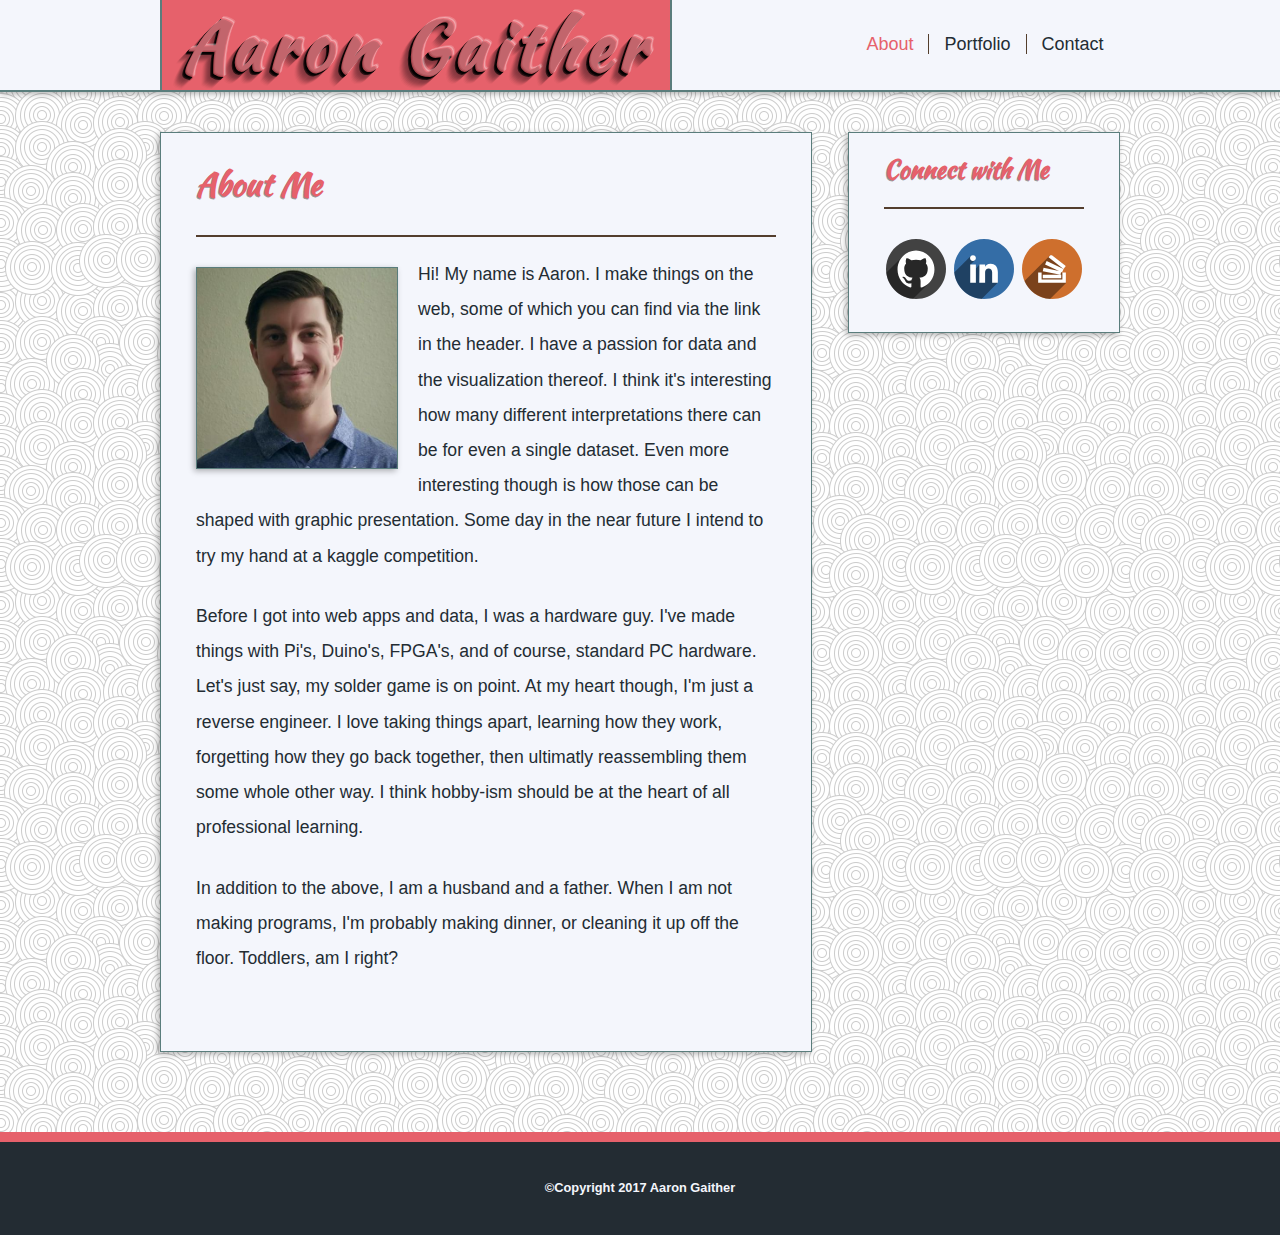
<file: index.html>
<!DOCTYPE html>
<html lang="en-us">
<head>
	<meta charset="UTF-8">
	<title>About Me - Aaron Gaither</title>
	<link rel="stylesheet" type="text/css" href="assets/css/style.css">
</head>
<body>
	<header id="topbar">
		<div class="container">
			<a id="logo" class="shadow" href="index.html">Aaron Gaither</a>
			<nav>
				<ul>
					<li class="navlink"><a class="current" href="">About</a></li>
					<li class="navlink"><a href="portfolio.html">Portfolio</a></li>
					<li class="navlink"><a href="contact.html">Contact</a></li>
				</ul>
			</nav>
		</div>
	</header>
	<div class="container main">
		<section class="clear">
			<header>
				<h2 class="shadow-small">About Me</h2>
			</header>
			<article>
				<img id="bio-pic" src="assets/images/profile-pic.jpg" alt="Aaron"/>
				<p>Hi! My name is Aaron. I make things on the web, some of which you can find via the link in the header. I have a passion for data and the visualization thereof. I think it's interesting how many different interpretations there can be for even a single dataset. Even more interesting though is how those can be shaped with graphic presentation. Some day in the near future I intend to try my hand at a kaggle competition.</p><br>
				<p>Before I got into web apps and data, I was a hardware guy. I've made things with Pi's, Duino's, FPGA's, and of course, standard PC hardware. Let's just say, my solder game is on point. At my heart though, I'm just a reverse engineer. I love taking things apart, learning how they work, forgetting how they go back together, then ultimatly reassembling them some whole other way. I think hobby-ism should be at the heart of all professional learning.</p><br>
				<p>In addition to the above, I am a husband and a father. When I am not making programs, I'm probably making dinner, or cleaning it up off the floor. Toddlers, am I right?</p><br>
			</article>
		</section>
		<aside>
			<header>
				<h2 class="shadow-small">Connect with Me</h2>
			</header>
			<ul>
				<li class="media-link"><a href="https://github.com/aarongaither" target="_blank"><img src="assets/images/github_shadow.svg" alt="GitHub"/></a></li>
				<li class="media-link"><a href="https://www.linkedin.com/in/aaron-gaither/" target="_blank"><img src="assets/images/linkedin_shadow.svg" alt="LinkedIn"/></a></li>
				<li class="media-link"><a href="http://stackoverflow.com/users/7560301/aaron-gaither" target="_blank"><img src="assets/images/so_shadow.svg" alt="StackOverflow"/></a></li>
			</ul>
		</aside>
	</div>
	<footer class="clear">&copy;Copyright 2017 Aaron Gaither</footer>
</body>
</html>
</file>
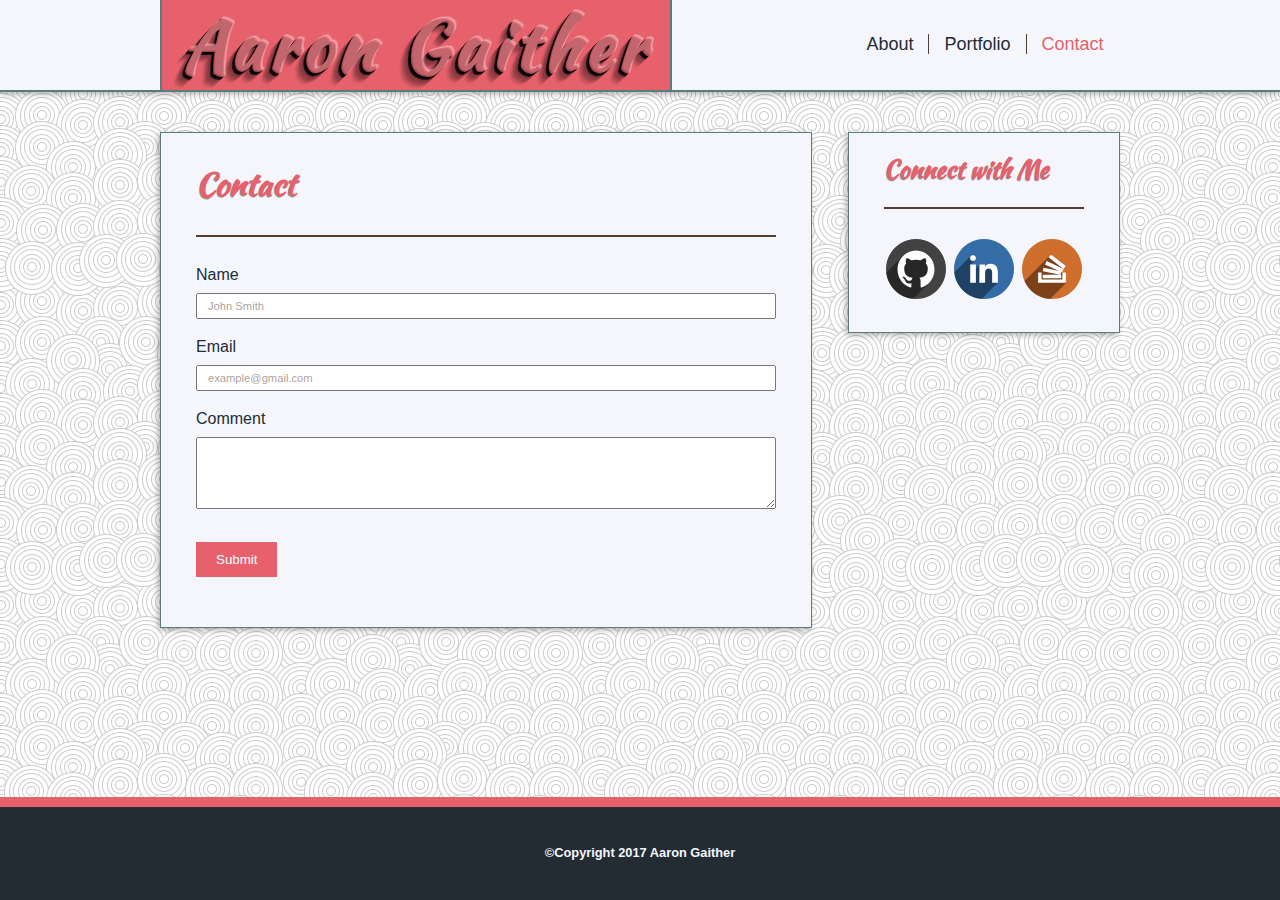
<file: contact.html>
<!DOCTYPE html>
<html lang="en-us">
<head>
	<meta charset="UTF-8">
	<title>Contact Me - Aaron Gaither</title>
	<link rel="stylesheet" type="text/css" href="assets/css/style.css">
</head>
<body>
	<header id="topbar">
		<div class="container">
			<a id="logo" class="shadow" href="index.html">Aaron Gaither</a>
			<nav>
				<ul>
					<li><a href="index.html">About</a></li>
					<li><a href="portfolio.html">Portfolio</a></li>
					<li><a class="current" href="">Contact</a></li>
				</ul>
			</nav>
		</div>
	</header>
	<div class="container main">
		<section class="clear">
			<header>
				<h2 class="shadow-small">Contact</h2>
			</header>
			<form>
				<label for="name">Name</label>
	    		<input type="text" name="name" placeholder="John Smith">
	    		<label for="email">Email</label>
	  			<input type="email" name="email" placeholder="example@gmail.com">
	  			<label for="comment">Comment</label>
	  			<textarea name="comment" rows="6"></textarea>
				<input type="submit" value="Submit">
			</form>
		</section>
		<aside>
			<header>
				<h2 class="shadow-small">Connect with Me</h2>
			</header>
			<ul>
				<li class="media-link"><a href="https://github.com/aarongaither" target="_blank"><img src="assets/images/github_shadow.svg" alt="GitHub"/></a></li>
				<li class="media-link"><a href="https://www.linkedin.com/in/aaron-gaither/" target="_blank"><img src="assets/images/linkedin_shadow.svg" alt="LinkedIn"/></a></li>
				<li class="media-link"><a href="http://stackoverflow.com/users/7560301/aaron-gaither" target="_blank"><img src="assets/images/so_shadow.svg" alt="StackOverflow"/></a></li>
			</ul>
		</aside>
	</div>
	<footer class="clear">&copy;Copyright 2017 Aaron Gaither</footer>
</body>
</html>
</file>
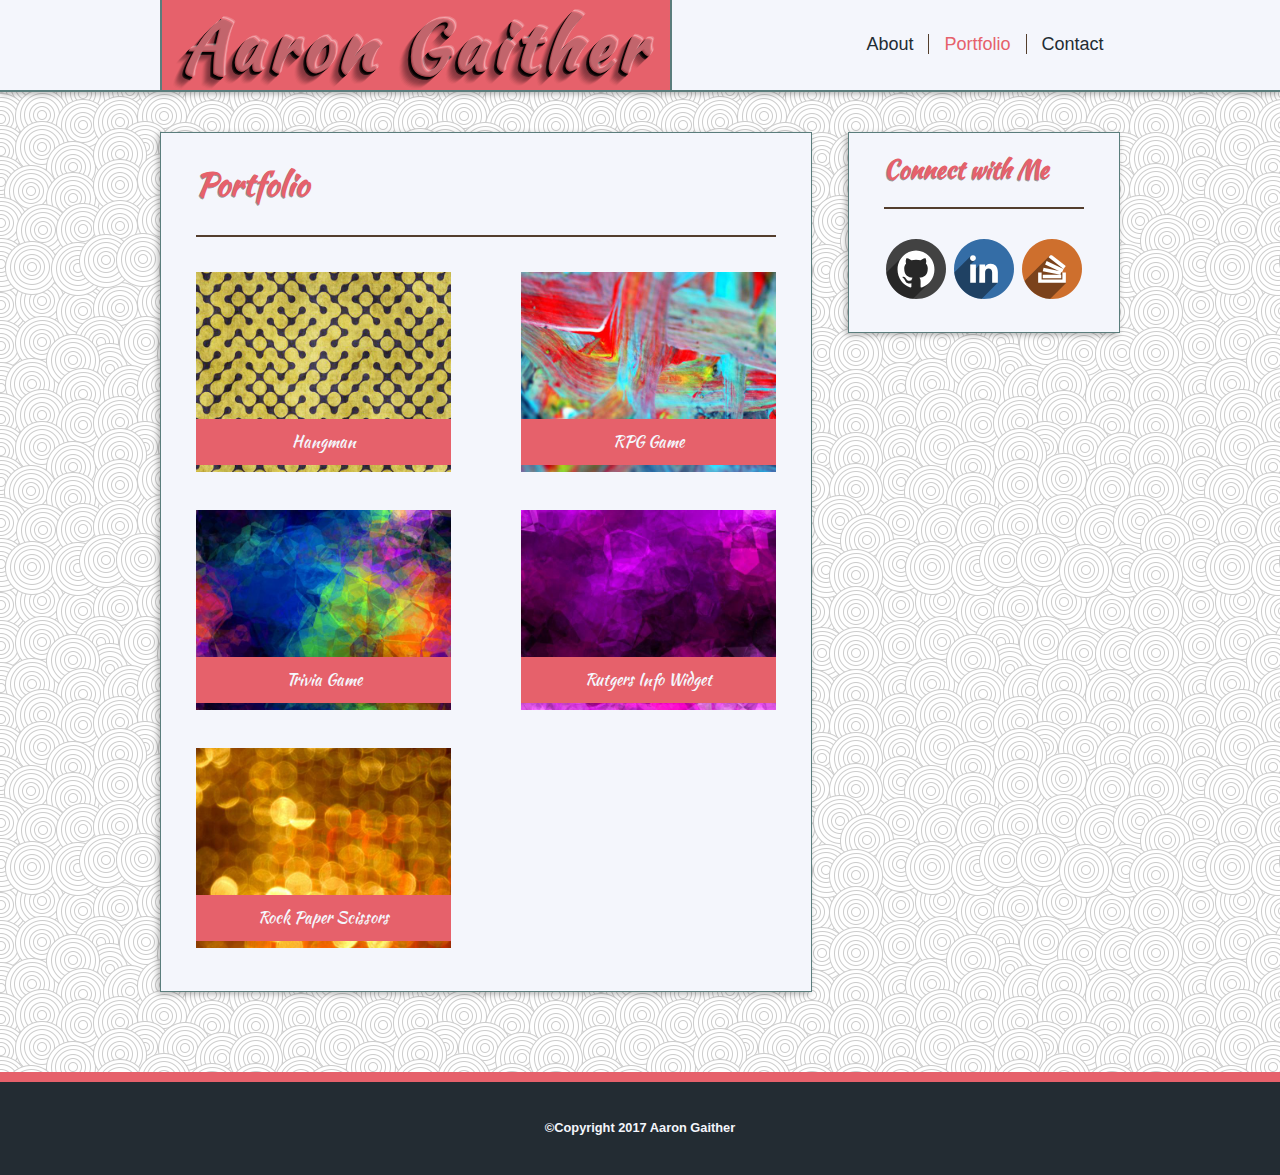
<file: portfolio.html>
<!DOCTYPE html>
<html lang="en-us">
<head>
	<meta charset="UTF-8">
	<title>Portfolio - Aaron Gaither</title>
	<link rel="stylesheet" type="text/css" href="assets/css/style.css">
</head>
<body>
	<header id="topbar">
		<div class="container">
			<a id="logo" class="shadow" href="index.html">Aaron Gaither</a>
			<nav>
				<ul>
					<li><a href="index.html">About</a></li>
					<li><a class="current" href="">Portfolio</a></li>
					<li><a href="contact.html">Contact</a></li>
				</ul>
			</nav>
		</div>
	</header>
	<div class="container main">
		<section class="clear">
			<header>
				<h2 class="shadow-small">Portfolio</h2>
			</header>
			<figure>
				<figcaption>Hangman</figcaption>
				<img src="assets/images/place-hold-1.jpg" alt="Hangman">
			</figure>
			<figure>
				<figcaption>RPG Game</figcaption>
				<img src="assets/images/place-hold-2.jpg" alt="RPG Game">
			</figure>
			<figure>
				<figcaption>Trivia Game</figcaption>
				<img src="assets/images/place-hold-3.jpg" alt="Trivia Game">
			</figure>
			<figure>
				<figcaption>Rutgers Info Widget</figcaption>
				<img src="assets/images/place-hold-4.jpg" alt="Rutgers Info Widget">
			</figure>
			<figure>
				<figcaption>Rock Paper Scissors</figcaption>
				<img src="assets/images/place-hold-5.jpg" alt="Rock Paper Scissors">
			</figure>
		</section>
		<aside>
			<header>
				<h2 class="shadow-small">Connect with Me</h2>
			</header>
			<ul>
				<li class="media-link"><a href="https://github.com/aarongaither" target="_blank"><img src="assets/images/github_shadow.svg" alt="GitHub"/></a></li>
				<li class="media-link"><a href="https://www.linkedin.com/in/aaron-gaither/" target="_blank"><img src="assets/images/linkedin_shadow.svg" alt="LinkedIn"/></a></li>
				<li class="media-link"><a href="http://stackoverflow.com/users/7560301/aaron-gaither" target="_blank"><img src="assets/images/so_shadow.svg" alt="StackOverflow"/></a></li>
			</ul>
		</aside>
	</div>
	<footer class="clear">&copy;Copyright 2017 Aaron Gaither</footer>
</body>
</html>
</file>
<file: assets/css/style.css>
@import url("reset.css");
@import url('https://fonts.googleapis.com/css?family=Kaushan+Script');

body {
	background-image: url("../images/swirl_pattern.png");
	background-color: rgba(244, 246, 252, 1);
	background-repeat: repeat;
	margin: 0 auto;
	min-height: 100vh;
	display: flex;
	flex-direction: column;
}

h1, h2, figcaption {
	font-family: 'Kaushan Script', cursive;
}

a, p, footer, form {
	font-family: Arial, 'Helvetica Neue', Helvetica, sans-serif;
	text-decoration: none;
}

/*top bar and navigation*/
#topbar {
	background-color: rgba(244, 246, 252, 1);
	border-bottom: 2px rgba(90, 125, 124, 1) solid;
	box-shadow: rgba(0, 0, 0, 0.3) 0px 2px 6px 0px;
	flex: none;
}

#logo {
	float: left;
	position: relative;
	overflow: hidden;
	background-color: rgba(230, 97, 107, 1);
	padding: 10px 20px;
	font-family: 'Kaushan Script', cursive;
	font-size: 70px;
	font-weight: bold;
	letter-spacing: 5px;
	color: rgba(230, 97, 107, .7);
	border-right: 2px rgba(90, 125, 124, 1) solid;
	border-left: 2px rgba(90, 125, 124, 1) solid;
}

.cover {
  position: absolute;
  top: 0;
  left: -5px;
  background-color: rgba(230, 97, 107, 1);
  width: 100%;
  height: 100%;
  animation: fade 10s linear;
  opacity: 0.0;
  overflow: hidden;
}

@keyframes fade {
  0% {
    opacity: 1.0;
  }
  100% {
    opacity: 0.0;
  }
}

nav {
	float: right;
	width: 270px;
	padding: 35px 0;
	list-style-type: none;
	text-align: center;
	font-size: 0;
}

nav li {
	display: inline;
	font-size: 18px;
	border-right: 1px rgba(83, 62, 45, 1) solid;
}

nav li:last-child {
	border-right: none;
}

nav a {
	width: 80px;
	padding: 0 15px;
	color: rgba(35, 44, 51, 1);
	transition: .8s ease;
}

nav a:hover:not(.current) {
	color: rgba(244, 246, 252, 1);
	background-color: rgba(230, 97, 107, 1);
}

/*content*/
.main {
	padding: 40px 0;
	flex: 1 0 auto;
}

section {
	width: 650px;
	float: left;
	background-color: rgba(244, 246, 252, 1);
	border: 1px rgba(90, 125, 124, 1) solid;
	margin: 0 0 40px 0;
	padding: 0 0 40px 0;
	box-shadow: rgba(0, 0, 0, 0.3) -2px 2px 6px 0px;
}

section h2 {
	padding: 35px 0;
	margin: 0px 35px;
	font-size: 2em;
	color: rgba(230, 97, 107, 1);
	font-weight: bold;
	border-bottom: 2px rgba(83, 62, 45, 1) solid;
}

article {
	padding: 30px 35px 0 35px;
	font-size: 1.1em;
	color: rgba(35, 44, 51, 1);
	line-height: 200%;
}

article p {
	margin-top: -10px;
}

#bio-pic {
	width: 200px;
	height: 200px;
	float: left;
	margin: 0 20px 0 0;
	border: 1px rgba(90, 125, 124, 1) solid;
	box-shadow: rgba(0, 0, 0, 0.3) -2px 2px 6px 0px;
}

/*forms*/
form {
	padding: 30px 35px 0 35px;
	color: rgba(35, 44, 51, 1);
}

input[type=text], input[type=email], textarea {
	width: 100%;
	font-size: 0.7em;
	padding: 5px 0 5px 5px;
	margin: 10px 0 20px 0;
	box-sizing: border-box;
	outline: none;
}

input[type=text]::placeholder, input[type=email]::placeholder {
	color: rgba(83, 62, 45, .5);
	padding: 5px 0 5px 5px;
}

input[type=submit] {
	background-color: rgba(230, 97, 107, 1);
	color: white;
	padding: 10px 20px;
	margin: 10px 0;
	border: none;
}

input[type=submit]:hover {
	background-image: linear-gradient(to top, rgba(230, 97, 107, 1) 0%, rgba(244, 246, 252, .3) 50%, rgba(230, 97, 107, 1) 100%);
}

/*portfolio items*/
figure {
	float: left;
	position: relative;
	margin: 35px 35px 0 35px;
}

figure img {
	width: 255px;
	height: 200px;
	transition: 1s ease;
}

figure img:hover {
	opacity: 0.5;
}

figcaption {
	position: absolute;
	text-align: center;
	bottom: 10px;
	width: 100%;
	padding: 15px 0;
	color: rgba(244, 246, 252, 1);
	background-color: rgba(230, 97, 107, 1);
	z-index: 1;
}

figcaption:hover + img {
	opacity: 0.5;
}

/*social icon links*/
aside {
	width: 270px;
	float: right;
	background-color: rgba(244, 246, 252, 1);
	border: 1px rgba(90, 125, 124, 1) solid;
	box-shadow: rgba(0, 0, 0, 0.3) -2px 2px 6px 0px;
}

aside h2 {
	padding: 25px 0;
	margin: 0px 35px;
	font-size: 1.5em;
	color: rgba(230, 97, 107, 1);
	font-weight: bold;
	border-bottom: 2px rgba(83, 62, 45, 1) solid;
}

aside ul {
	padding: 30px 35px;
}

.media-link {
	display: inline;
	padding: 0 2px;
}

li a img {
	position: relative;
	width: 60px;
	height: 60px;
}

li a img:hover {
	animation: jiggle .2s ease 0s 2;
}

@keyframes jiggle {
    0% {
    top: 0;
  }
  50% {
    top: 5px;
  }
  100% {
    top: 0;
  }
}

/*footer*/
footer {
	padding: 40px 0;
	text-align: center;
	background-color: rgba(35, 44, 51, 1);
	border-top: rgba(230, 97, 107, 1) 10px solid;
	color: rgba(244, 246, 252, 1);
	font-size: 0.8em;
	font-weight: bold;
	flex: none;
}

/*utility*/
.container {
	margin: 0 auto;
	width: 960px;
}

.clear {
	clear: both;
}

.current {
	color: rgba(230, 97, 107, 1);
}

.shadow {
  text-shadow:  1px -1px 0 rgba(255,255,255,0.3),
  				2px -2px 0 rgba(255,255,255,0.2),
  				-1px 1px 0 rgba(0, 0, 0, 0.9),
		  		-2px 2px 0 rgba(0, 0, 0, 0.8),
	            -3px 3px 0 rgba(0, 0, 0, 0.7),
                -4px 4px 0 rgba(126,53,59, 0.5),
                -5px 5px 0 rgba(126,53,59, 0.4),
                -6px 6px 0 rgba(126,53,59, 0.35),
                -7px 7px 0 rgba(126,53,59, 0.30),
                -8px 8px 0 rgba(126,53,59, 0.25),
                -9px 9px 0 rgba(126,53,59, 0.20),
                -10px 10px 0 rgba(126,53,59, 0.15),
                -11px 11px 0 rgba(126,53,59, 0.10),
                -12px 12px 0 rgba(126,53,59, 0.05);
}

.shadow-small {
	text-shadow: -1px 1px 0 rgba(0,0,0,0.4);
}

/* pallette
main, light carmine pink : rgba(230, 97, 107, 1);
alt, dark liver: rgba(83, 62, 45, 1);
borders, wintergreen dream: rgba(90, 125, 124, 1);
bg, white smoke: rgba(244, 246, 252, 1);
text/dark, charleston green: rgba(35, 44, 51, 1);*/
</file>
